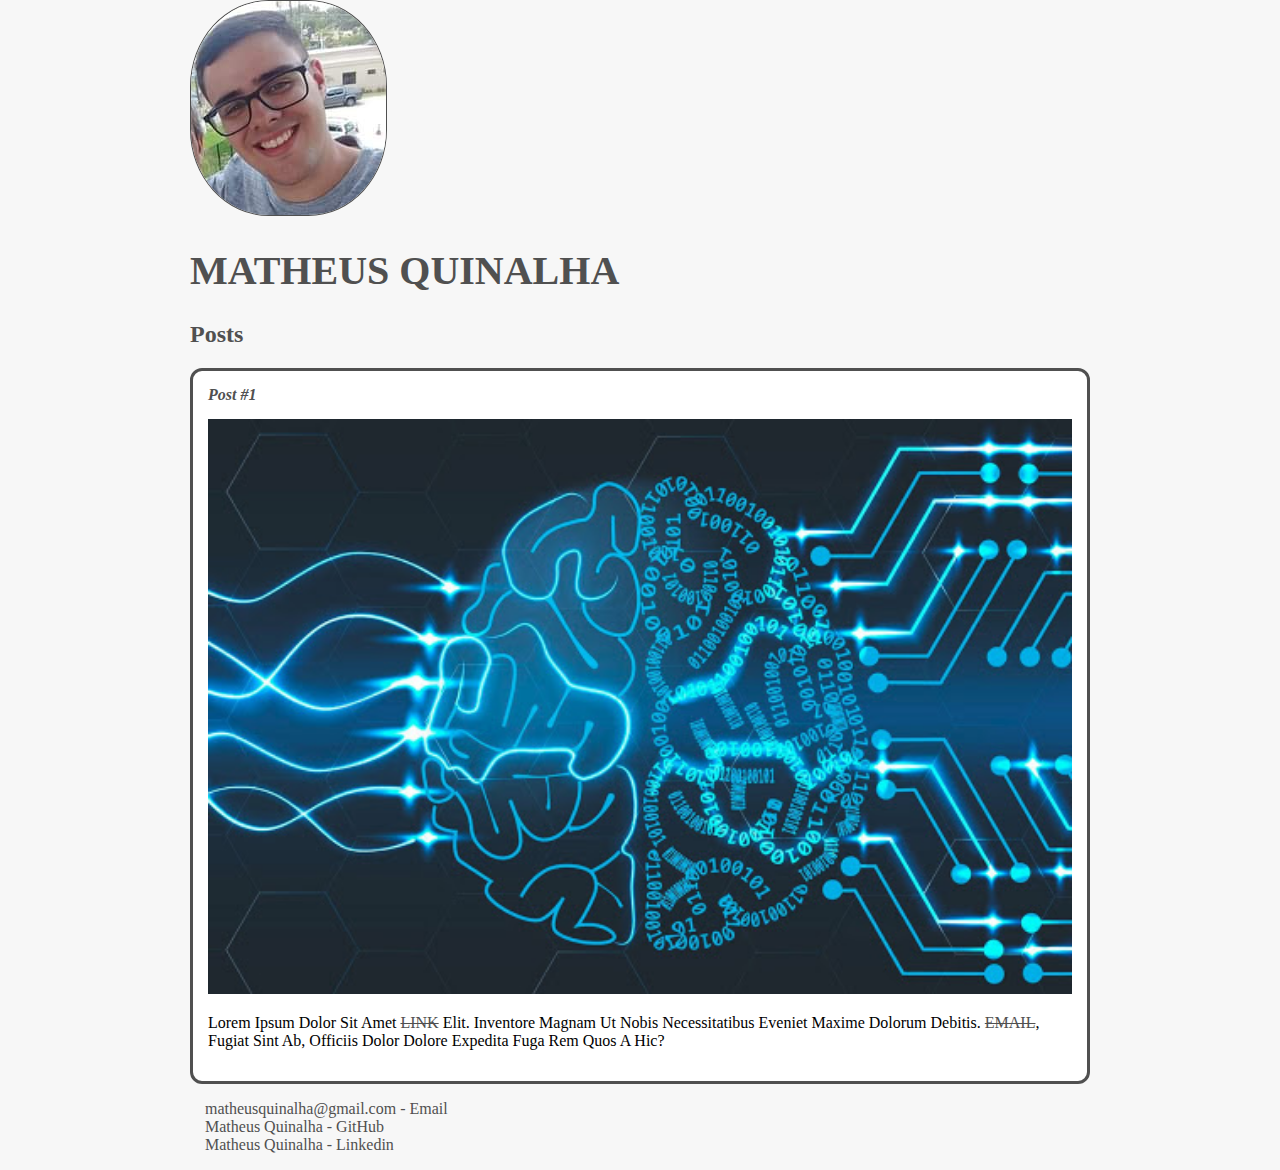
<file: HTML5 e CSS3/index.html>
<!DOCTYPE html>
<html>
<head>
    <title>Matheus Quinalha</title>
    <link rel="stylesheet" href="style.css"> 
</head>

<body>
<img src="img/Eu Git Hub.png" alt="Eu - MATHEUS" class="photo">
    <header>
        <h1 id="title">Matheus Quinalha</h1>
    </header>
    <section>
        <header>
            <h2 class="subtitle">Posts</h2>            
        </header>
        <article class="post">
            <header>                
                <h3 class="post_title">Post #1</h3>
                <img src="img/fundo linkedin.jpg" alt="Fundo Eletrônico" class="post_image">
            </header>
            <p class="pont_contante">
                Lorem ipsum dolor sit amet <a href="https://www.google.com.br" target="_blank">LINK</a> elit. Inventore
                magnam ut nobis necessitatibus eveniet
                maxime dolorum debitis. <a href="mailto:matheusquinalha@gmail.com">EMAIL</a>, fugiat sint ab, officiis dolor
                dolore expedita fuga rem quos a hic?
            </p>
        </article>
    </section>
    <footer>
    <ul class="contacts_list">
        <li>
            <a href="mailto:matheusquinalha@gmail.com">
            matheusquinalha@gmail.com - Email
            </a>
        </li>
        <li>
            <a href="https://www.github.com/matheusquinalha target_blank">
            Matheus Quinalha - GitHub
            </a>
        </li>
        <li>
            <a href="https://www.linkedin.com/in/matheus-quinalha-a32732168/" target="_blank">
            Matheus Quinalha - Linkedin
            </a>
        </li>
    </ul>    
    </footer>
</body>
</html>
</file>
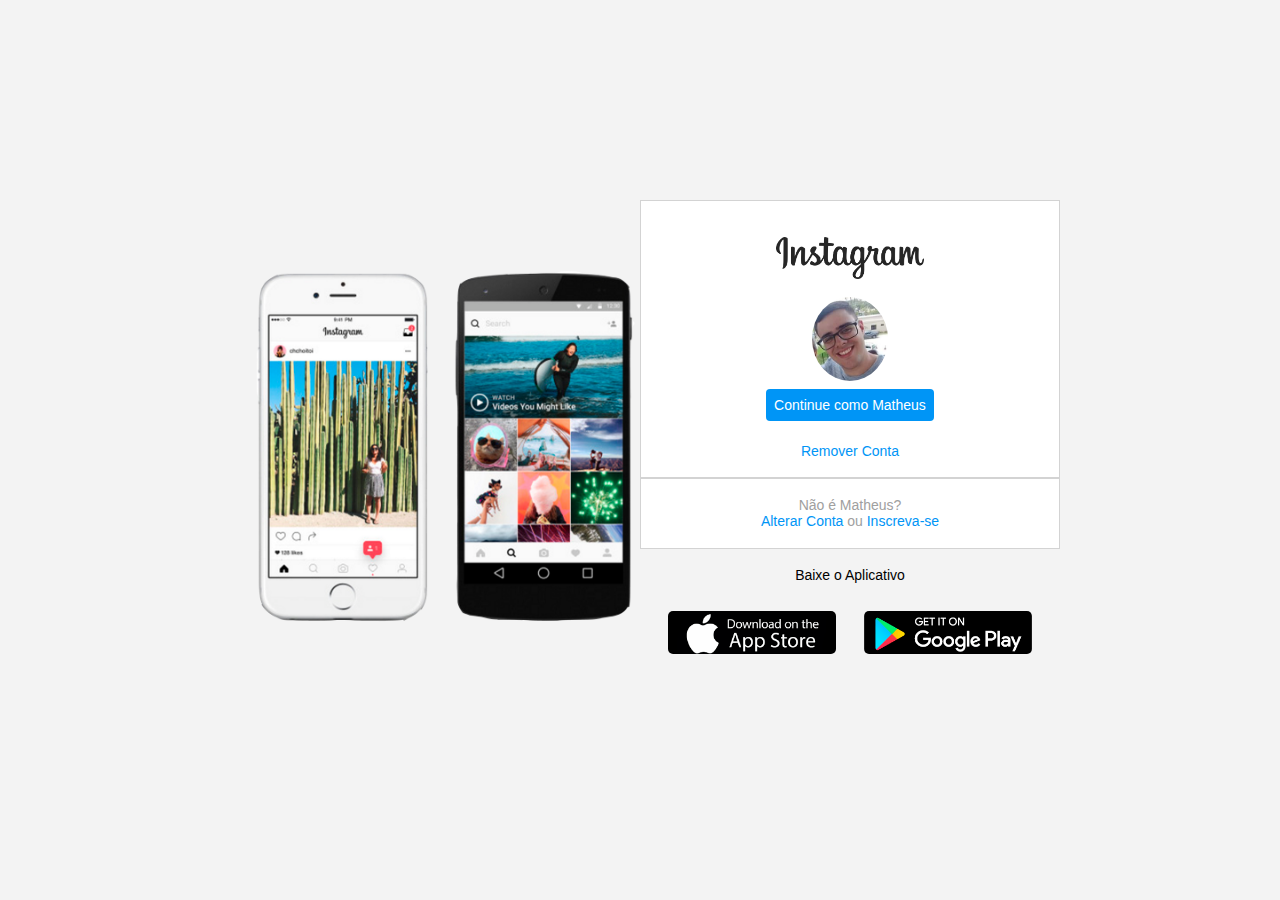
<file: HTML5 e CSS3/Pagina Inicial do Instagram/index.html>
<!DOCTYPE html>
<html lang="pt-br">
    <head>
        <meta charset="UTF-8">
        <meta name="viewport" content="width=device-width, initial-scale=1.0">
        <link rel="stylesheet" href="style.css"> 
        <title> Instagram </title>
    </head>
    <body>
      <div class="instagram-wrapper">          
        <div class="instagram-phone">
            <img src="./img/Celular Instagram.png" alt="Celular">
        </div>

        <div class="instagram-continue">
            <div class="group">
                <div  class = " group-logo " >
                <img src="./img/Logotipo Instagram.png" alt="Logotipo Instagram" class="instagram-logo">
                </div>
                <div class="profile-photo">
                    <img src="./img/Eu.png" alt="Foto de Perfil">
                </div>
                <a href="#" class="instagram-login">Continue como Matheus</a>
                <a href="#" class="instagram-logout">Remover Conta</a>
            </div>

            <div class="group">
                <p class="not-account">Não é Matheus?</p>
                <p class="not-account">
                    <span class="link-blue">Alterar Conta</span>
                    ou
                    <span class="link-blue">Inscreva-se</span>
                </p>
            </div>

            <div class="get-the-app">
                <p class="get-app">Baixe o Aplicativo</p>
                <div class="download">
                        <a href="#" class="app-download"></a>
                        <a href="#" class="app-download"></a>
                </div> 
            </div>
        </div>
      </div>
    </body>
</html>
</file>
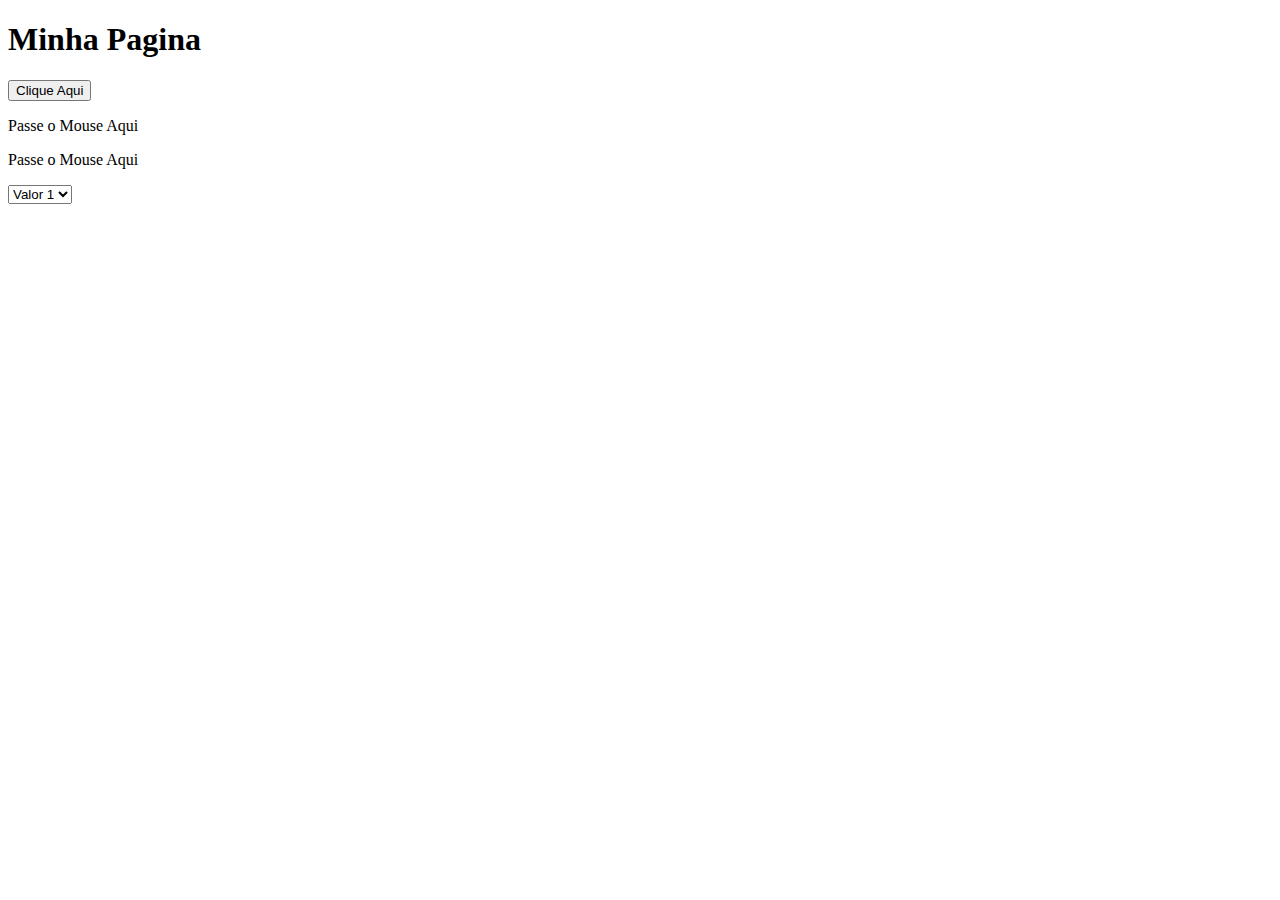
<file: JavaScript/Introdução ao JavaScript/index.html>
<!DOCTYPE html>
<html lang="pt-br">
    <head>
        <title>Minha Pagina</title>
        <meta charset="utf-8">
        <script type="text/javascript" src="./js/main.js"></script>
    </head>
    <body onload="load()"> <!-- O ONLOAD serve para quando, nesse caso, a pagina for carregada trazer a função LOAD-->
        <h1>Minha Pagina</h1>
        <button type="button" onclick="clicou()">Clique Aqui</button>
        <p id="agradecimento" onclick="redirecionar()"></p>
        <p id="passaromouse" onmouseover="trocar(this)" onmouseout="voltar(this)">Passe o Mouse Aqui</p>
        <!-- Se houver 02 ou mais elementos, que vai realizará o mesmo comando, é necessário preencher, dentro dos parenteses com o THIS, para que um elemento não altere o outro-->
        <p id="passaromouse" onmouseover="trocar(this)" onmouseout="voltar(this)">Passe o Mouse Aqui</p> 

        <select onchange="mudar(this)">
            <option value="1">Valor 1</option>
            <option value="2">Valor 2</option>
            <option value="3">Valor 3</option>
        </select>
    </body>
</html>
</file>
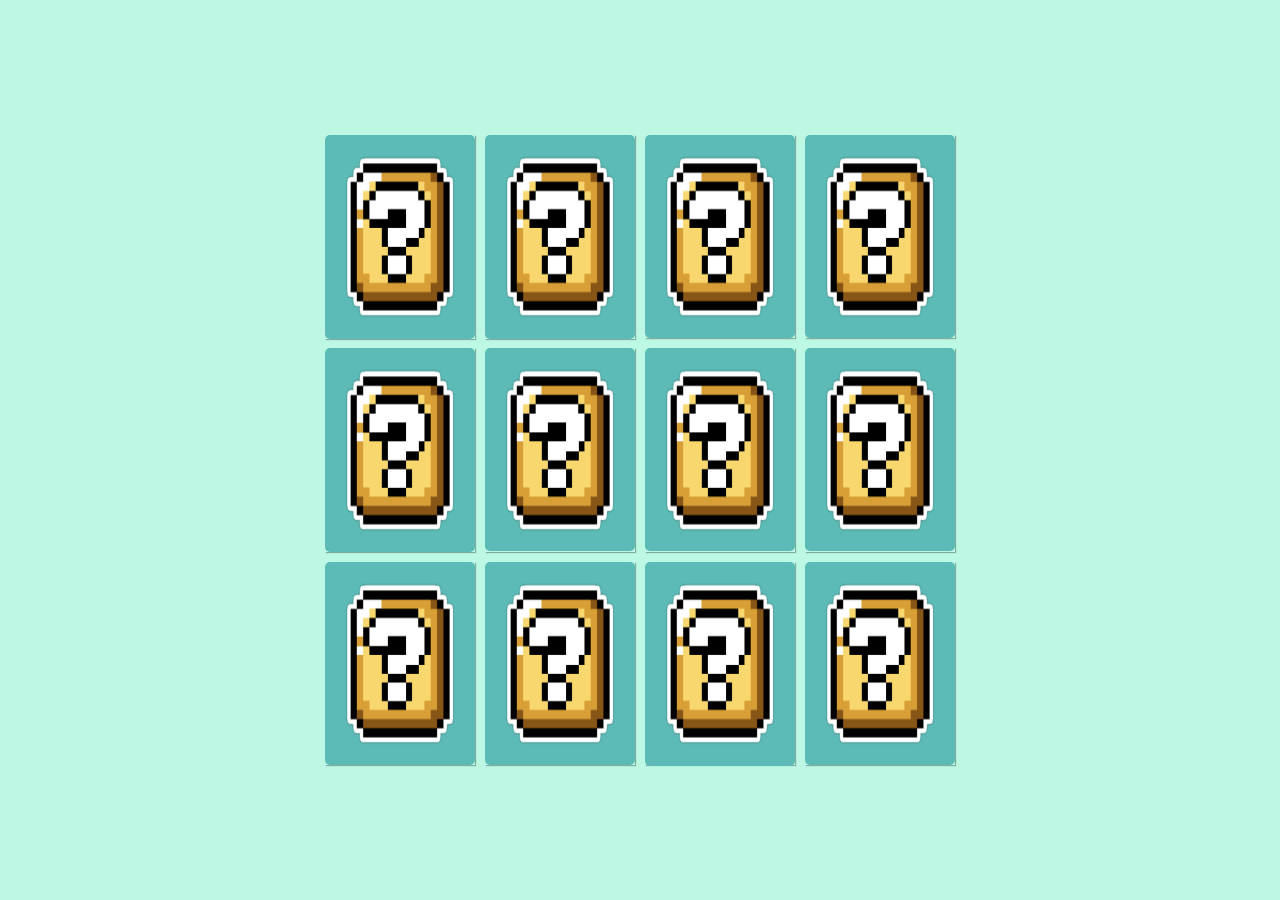
<file: JavaScript/Jogo da Memória/index.html>
<!DOCTYPE html>
<html lang="en">
<head>
    <meta charset="UTF-8">
    <meta name="viewport" content="width=device-width, initial-scale=1.0">
    <link rel="stylesheet" href="./style.css">
    <title>Jogo da memória</title>
</head>
<body>
    <main class="memory-game">
        <div class="card" data-card="bowser">
            <img class="card-front" src="./img/bowser.jpg" alt="Face da carta">
            <img class="card-back" src="./img/box.png" alt="Verso da carta">
        </div>
        <div class="card" data-card="luigi">
            <img class="card-front" src="./img/luigi.png" alt="Face da carta">
            <img class="card-back" src="./img/box.png" alt="Verso da carta">
        </div>
        <div class="card" data-card="mario">
            <img class="card-front" src="./img/mario.png" alt="Face da carta">
            <img class="card-back" src="./img/box.png" alt="Verso da carta">
        </div>
        <div class="card" data-card="peach">
            <img class="card-front" src="./img/peach.png" alt="Face da carta">
            <img class="card-back" src="./img/box.png" alt="Verso da carta">
        </div>
        <div class="card" data-card="toad">
            <img class="card-front" src="./img/toad.png" alt="Face da carta">
            <img class="card-back" src="./img/box.png" alt="Verso da carta">
        </div>
        <div class="card" data-card="yoshi">
            <img class="card-front" src="./img/yoshi.png" alt="Face da carta">
            <img class="card-back" src="./img/box.png" alt="Verso da carta">
        </div>
        <div class="card" data-card="bowser">
            <img class="card-front" src="./img/bowser.jpg" alt="Face da carta">
            <img class="card-back" src="./img/box.png" alt="Verso da carta">
        </div>
        <div class="card" data-card="luigi">
            <img class="card-front" src="./img/luigi.png" alt="Face da carta">
            <img class="card-back" src="./img/box.png" alt="Verso da carta">
        </div>
        <div class="card" data-card="mario">
            <img class="card-front" src="./img/mario.png" alt="Face da carta">
            <img class="card-back" src="./img/box.png" alt="Verso da carta">
        </div>
        <div class="card" data-card="peach">
            <img class="card-front" src="./img/peach.png" alt="Face da carta">
            <img class="card-back" src="./img/box.png" alt="Verso da carta">
        </div>
        <div class="card" data-card="toad">
            <img class="card-front" src="./img/toad.png" alt="Face da carta">
            <img class="card-back" src="./img/box.png" alt="Verso da carta">
        </div>
        <div class="card" data-card="yoshi">
            <img class="card-front" src="./img/yoshi.png" alt="Face da carta">
            <img class="card-back" src="./img/box.png" alt="Verso da carta">
        </div>
    </main>
    <script src="./script.js"></script>
</body>
</html>
</file>
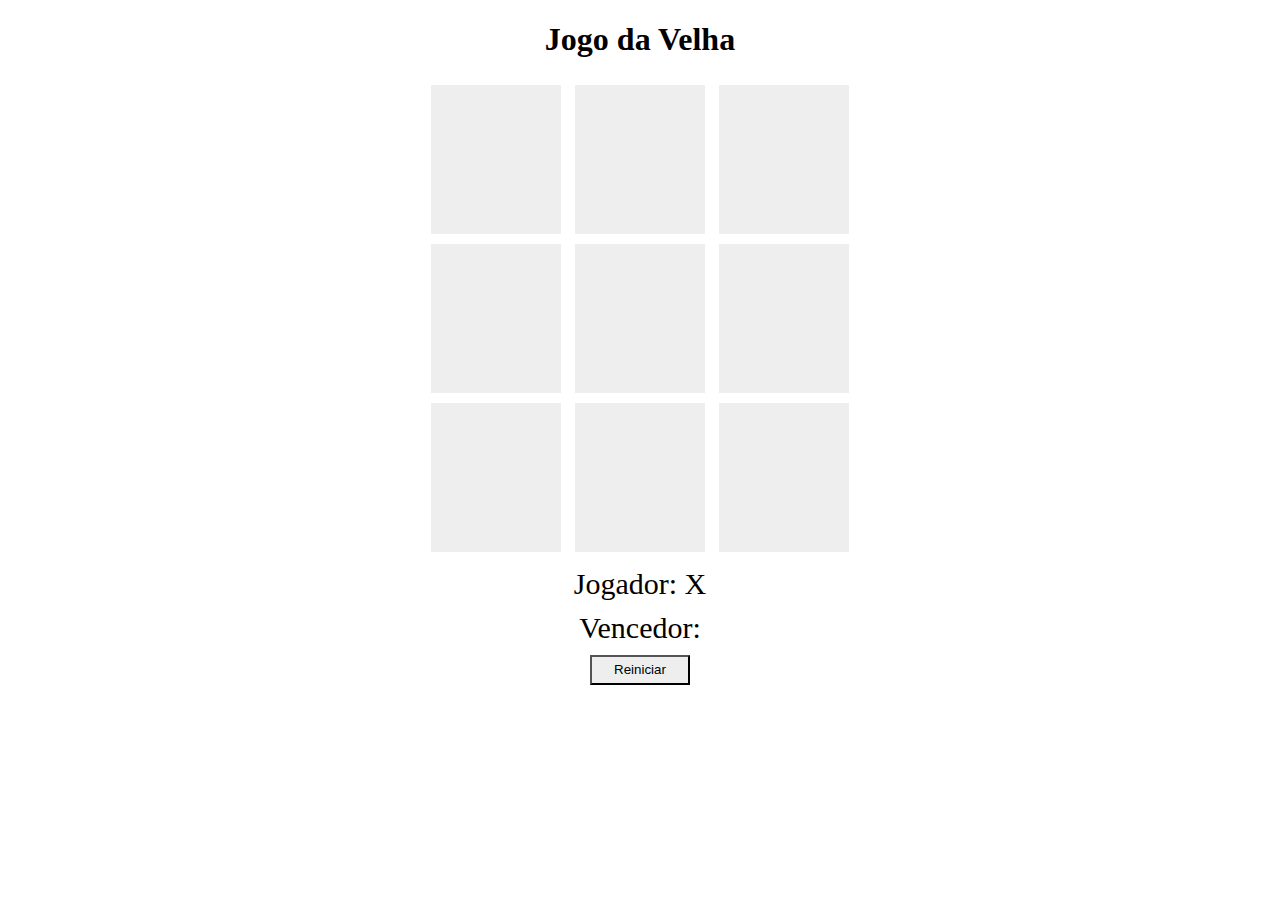
<file: JavaScript/Jogo da Velha/index.html>
<!DOCTYPE html>
<html lang="pt-br">

<head>
    <title>
        Jogo da velha
    </title>
    <meta charset="UTF-8">
    <link rel="stylesheet" href="estilo.css">
</head>

<body>

<h1>
    Jogo da Velha
</h1>

<div>
    <div id="1" class="quadrado" onclick="escolherQuadrado(this.id)">-</div>
    <div id="2" class="quadrado" onclick="escolherQuadrado(this.id)">-</div>
    <div id="3" class="quadrado" onclick="escolherQuadrado(this.id)">-</div>
</div>

<div>
    <div id="4" class="quadrado" onclick="escolherQuadrado(this.id)">-</div>
    <div id="5" class="quadrado" onclick="escolherQuadrado(this.id)">-</div>
    <div id="6" class="quadrado" onclick="escolherQuadrado(this.id)">-</div>
</div>

<div>
    <div id="7" class="quadrado" onclick="escolherQuadrado(this.id)">-</div>
    <div id="8" class="quadrado" onclick="escolherQuadrado(this.id)">-</div>
    <div id="9" class="quadrado" onclick="escolherQuadrado(this.id)">-</div>
</div>

<div class="jogador">
    <label>
        Jogador:
    </label>
    <label id="jogador-selecionado">

    </label>
</div>

<div class="vencedor">
    <label>
        Vencedor:
    </label>
    <label id="vencedor-selecionado">

    </label>
</div>

<div>
    <button onclick="reiniciar()">
        Reiniciar
    </button>
</div>

</body>

<script src="velha.js"></script>

</html>
</file>
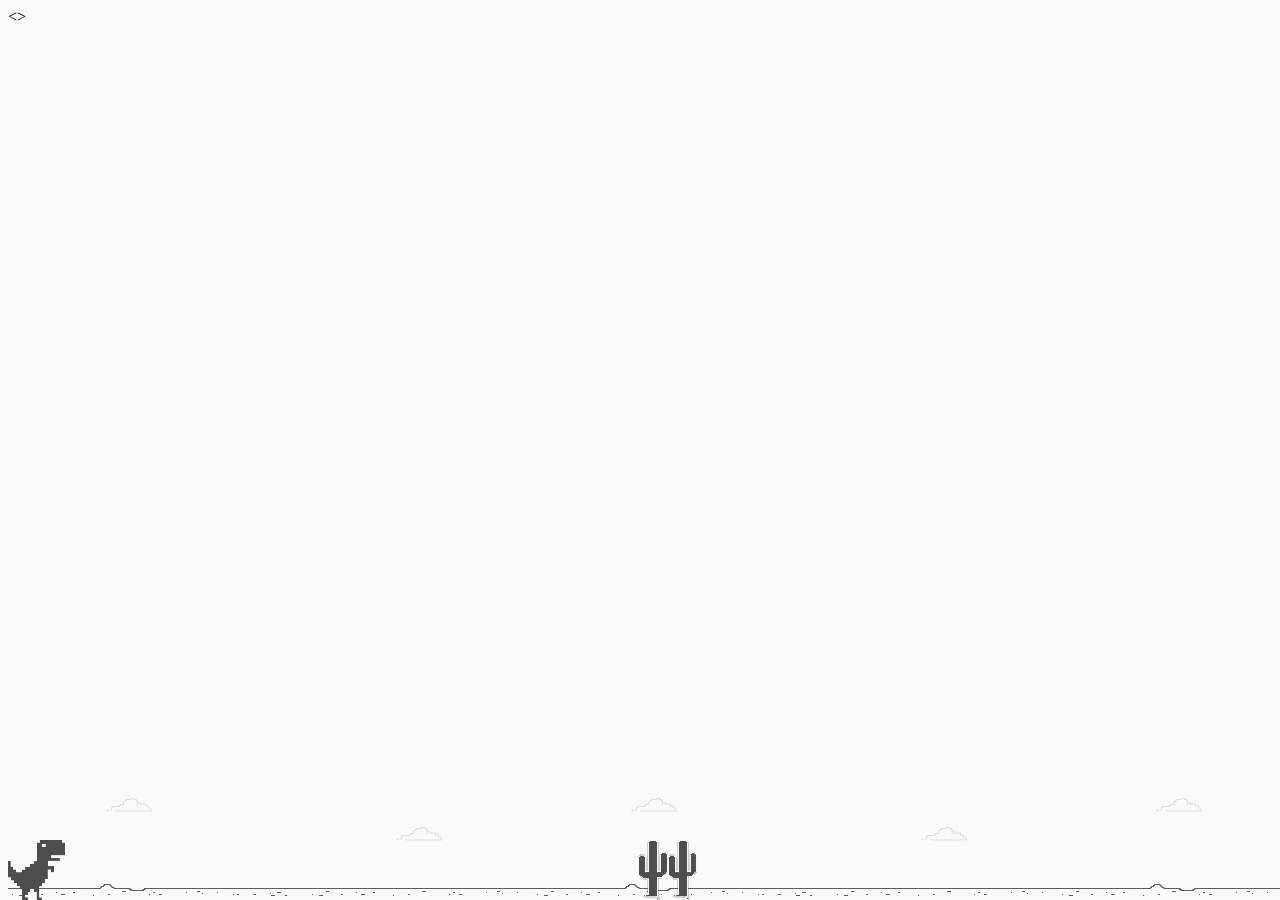
<file: JavaScript/Jogo Dino Google Chorme/index.html>
<!DOCTYPE html>
<html lang="pt-br">
    <>
        <meta charset="UTF-8">
        <title>Dio Dino Game</title>
        <link rel="stylesheet" href="style.css">        
        <script src="script.js" defer></script>
    </head>
    <body>
        <div class="background">
            <div class="dino">
                
            </div>
        </div>
    </body>
</html>
</!DOCTYPE>
</file>
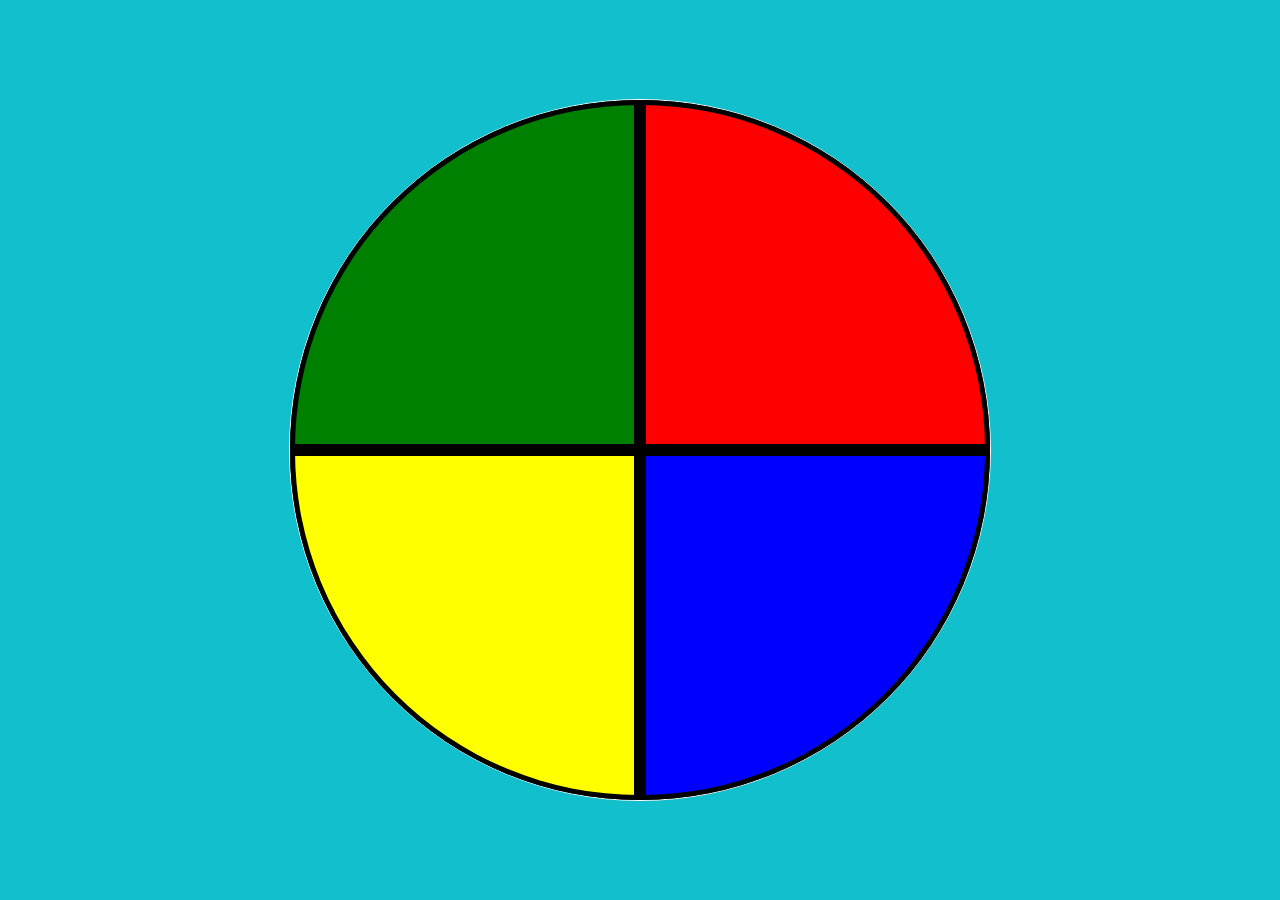
<file: JavaScript/Jogo Genius/index.html>
<!DOCTYPE html>
<html>
    <head>
        <meta charset="UTF-8">
        <meta name="viewport" content="width=device-width, initial-scale=1.0">
        <link rel="stylesheet" href="style.css">
        <title>Genêsis</title>
    </head>
    <body>
        <div class="main-game"> 
            <div class="genius">
                <div class="blue"></div>
                <div class="yellow"></div>
                <div class="red"></div>
                <div class="green"></div>
            </div>
        </div>
        <script type="text/javascript" src="script.js"></script>
    </body>
</html>
</file>
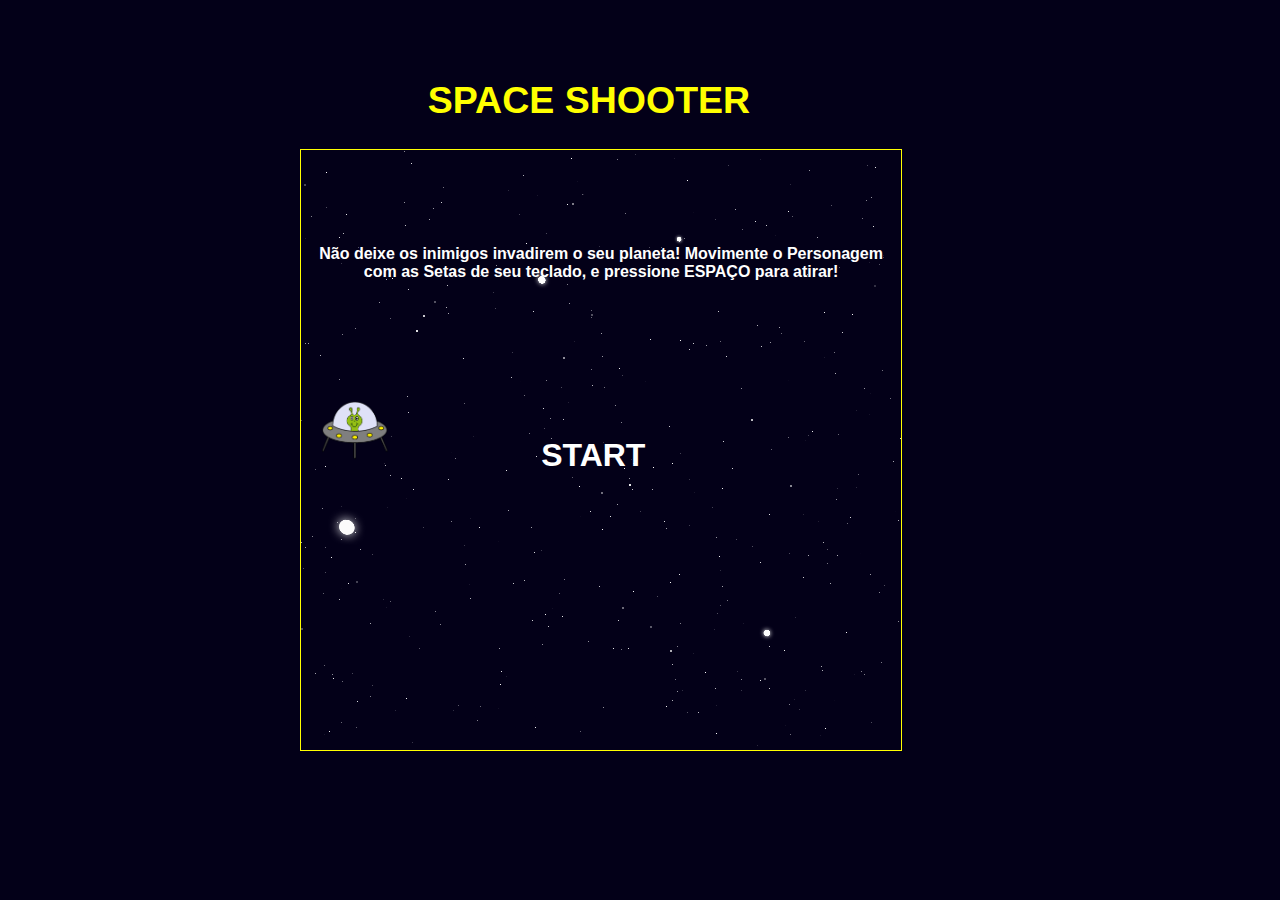
<file: JavaScript/Jogo Space Shooter/index.html>
<!DOCTYPE html>
<html lang="en">
<head>
    <meta charset="UTF-8">
    <meta name="viewport" content="width=device-width, initial-scale=1.0">
    <link rel="stylesheet" href="style.css">
    <title>Shooter</title>
</head>
<body>
    <div class="name-game">
    <h2>
        SPACE SHOOTER
    </h2>
    </div>
    <div id="main-play-area">
        <img class="player-shooter" src="./img/hero.png" alt="hero">
        <h4 class="game-instructions">
            Não deixe os inimigos invadirem o seu planeta!
            Movimente o Personagem com as Setas de seu teclado, e pressione ESPAÇO para atirar!
        </h4>
        <div class="start-button">
            <h1>START</h1>
        </div>
    </div>
    <script type="text/javascript" src="script.js"></script>
</body>
</html>
</file>
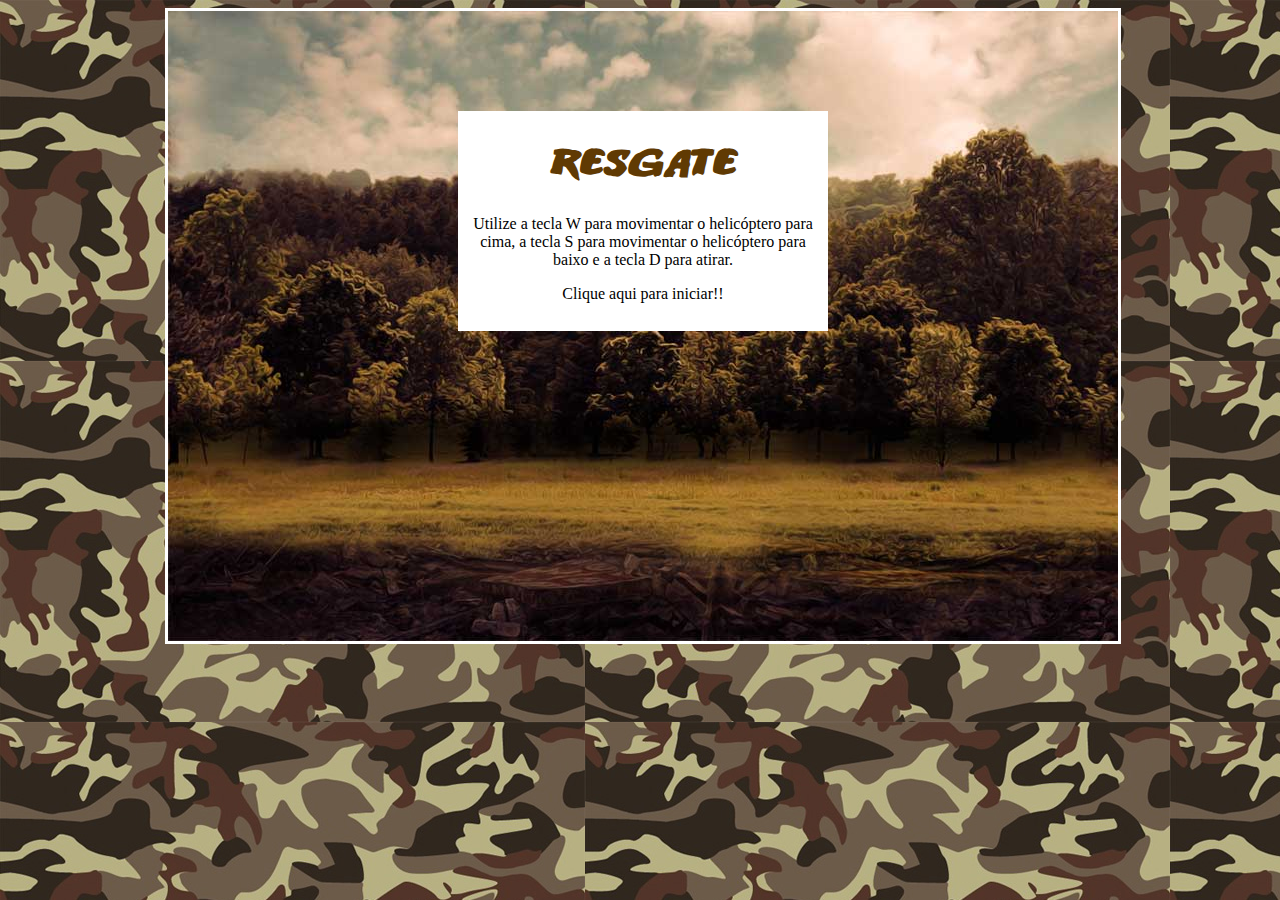
<file: JavaScript/Jogo Naves/JogosHTML5/JogosHTML5/jogo1/index.html>
<!doctype html>
<html>
<head>
<meta charset="utf-8">
<title>Resgate</title>
<link rel="stylesheet" href="css/estilos.css" type="text/css">
</head>

<body>
<div id="container"> <!-- div container !-->

	<div id="fundoGame"> <!-- div fundoGame !-->
	
		<div id="inicio" onclick="start()"><h1> Resgate </h1> <!-- div inicio !-->
		<p>Utilize a tecla W para movimentar o helicóptero para cima, a tecla S para movimentar o helicóptero para baixo e a tecla D para atirar.</p>
		<p> Clique aqui para iniciar!! </p>
		</div> <!-- Fim da div inicio !-->
		
    </div> <!-- Fim da div fundoGame !-->
	
</div> <!-- Fim da div container !-->

<!-- Sons do jogo !-->
<audio src="sons/som.mp3" preload="auto" id="somDisparo"></audio>
<audio src="sons/explosao.mp3" preload="auto" id="somExplosao"></audio>
<audio src="sons/musica_fundo.mp3" preload="auto" id="musica"></audio>
<audio src="sons/gameover.mp3" preload="auto" id="somGameover"></audio>
<audio src="sons/perdido.mp3" preload="auto" id="somPerdido"></audio>	
<audio src="sons/resgate.mp3" preload="auto" id="somResgate"></audio>


<script type="text/javascript" src="js/jquery-1.11.1.min.js"></script>
<script type="text/javascript" src="js/js.js"></script>
<script type="text/javascript" src="js/jquery-collision.min.js"></script>
</body>
</html>
</file>
<file: HTML5 e CSS3/style.css>
body{
    background-color: #f7f7f7;
    font-family: Verdana;
    max-width: 900px;
    margin: auto;
}

.photo{
    border: 1px solid #505050;
    border-radius: 40%;
}

.contacts_list{
    list-style-type: none;
    padding-left: 15px;
    
}

.contacts_list li a{
    text-decoration: none;
}

#title, .subtitle, .post_title{
    color: #505050
}

#title{
    font-size:  40px;
    text-transform: uppercase;
}

a{
    text-decoration: line-through;
    color: #505050;
}

.post_title{
    font-size: 16px;
    font-style: italic;
    margin:0;
    margin-bottom: 15px;
}

.post{
    background-color: #fff;
    padding: 15px;
    border: 3px solid #505050;
    margin-bottom: 15px;
    border-radius: 12px;
    text-transform: capitalize;
}

.post_contente{
    margin: 0;
    margin-bottom: 15px;
    text-align: justify;
}

.post_image{
   margin-bottom: 15; 
   width: 100%;
}
</file>
<file: HTML5 e CSS3/Pagina Inicial do Instagram/style.css>
* {
    padding: 0px;
    margin: 0px;
    box-sizing: border-box;
    text-decoration: none;
    font-family: sans-serif;
    font-size: 14px;
}

body {
    width: 100%;
    min-height: 100vh;
    background-color: rgb(243,243,243);
    margin: 0;
    padding: 0;
    display: flex;
    justify-content: center;
}

.instagram-wrapper{
    display: flex;
    align-items:center;
    justify-content:space-evenly;
    width: 60%;
    height: 100vh;
}

.instagram-phone{
    display: flex;
    align-items: center;
    justify-content: center;
    width: 50%;
}

.instagram-phone img{
    height: 30rem;
}

.instagram-continue{
    display: flex;    
    align-items: center; /*horizontal*/
    justify-content: space-around; /*vertical*/
    flex-direction: column;
    width: 60%;
    min-height: 34rem;
}

.group{
    display: flex;
    justify-content: space-between;
    align-items: center;
    flex-direction: column;
    background-color: #fff;
    width: 100%;
    padding: 1.3rem 0;
    border: 1px solid lightgray;
}

.group-logo{
    display: flex;
    align-items: center;
    justify-content: center;
    flex-direction: row;
    background-color: #fff;
    width: 100%;
    padding: 1.3rem 0;
    
}

.group:nth-child(1){
    min-height: 19rem;
}

.instagram-logo{
    height: 3rem;
}

.profile-photo{
    display: flex;
    justify-content: center;
    align-items: center;
    border-radius: 50%;
    overflow: hidden;
}

.profile-photo img{
    height: 6rem;
}

.instagram-login{
    background-color: #0095f6;
    color: #fff;
    padding: 8px;
    border-radius: 4px;
    margin: 8px;
}

.instagram-logout{
    color: #0095f6;
    margin-top: 1rem;   
}

.not-account{
    color: rgb(160,160,160);

}

.link-blue{
    color: #0095f6;
}

.get-the-app{
    display: flex;
    flex-direction: column;
    align-items: center;
    justify-content: center;
    width: 100%;
    padding: 1.3rem 0;
}

.download{
    display: flex;
    width: 100%;
    justify-content: space-evenly;
    align-items: center;
    padding: 1rem;
}

.app-download{
    height: 3.1rem;
    width: 12rem;
    background-size: cover;
}

.app-download:nth-child(1){
    background-image: url('./img/Download\ Apple.png');
    margin: 1rem;
    border-radius: 5px;
}

.app-download:nth-child(2){
    background-image: url('./img/Download\ Google\ Play.png');
    margin: 1rem;
    border-radius: 5px;
}

/* media queries */

@media(max-width: 1024px){
    .instagram-wrapper{
        width: 90%;
    }
}

@media(max-width: 650px){
    .body{
        background-color: #fff;
    }

    .instagram-wrapper{
        width: 90%;
    }
    .instagram-phone{
        display:none;
    }
    .instagram-continue{
        width: 100%;
    }

    .group{
        border: 1px solid transparent;
    }
}
</file>
<file: JavaScript/Jogo da Memória/style.css>
* {
    padding: 0;
    margin: 0;
    box-sizing: border-box;
}

body {
    height: 100vh;
    display: flex;
    background-color: rgb(188, 248, 228);
}

.memory-game {
    height: 640px;
    width: 640px;
    margin: auto;
    display: flex;
    flex-wrap: wrap;
    perspective: 1000px; /* perspectiva do usuario no eixo z, quanto maior, maior o efeito da perspectiva */
}

.card {
    height: calc( 33.333% - 10px);
    width: calc(25% - 10px);
    margin: 5px;
    position: relative;
    box-shadow: 1px 1px 1px rgba(0,0,0,.3);
    cursor: pointer;
    transform: scale(1);
    transform-style: preserve-3d; /* adiciona perspectiva 3d, para que o elemento nao fique achatada no plano */
    transition: transform .9s; /* adiciona efeito de movimento ao flip do card */
}

.card:active{
    transform: scale(0.97);
    transition: transform .2s;
}

.card-front,
.card-back {
  width: 100%;
  height: 100%;
  padding: 20px;
  position: absolute;
  border-radius: 5px;
  background: rgb(92, 187, 182);
  backface-visibility: hidden; /* todo elemento tem uma frente e um verso (ao contrario, como um espelho.) essa propriedade retira o verso */
}

.card-front {
    transform: rotateY(180deg); /* antes, o verso aparecia transparente, pois ambas as imagens tem position absolute, ao girar no eixo Y, elas ficaram com os versos virados */
}

/* flip card animation */

.card.flip {
    transform: rotateY(180deg);
}
</file>
<file: JavaScript/Jogo da Velha/estilo.css>
body {
    text-align: center;
}

.quadrado {
    text-align: center;
    width: 50px;
    background: #eee;
    display: inline-block;
    padding: 40px;
    font-size: 60px;
    margin: 5px;
    cursor: pointer;
    color: #eee;
}

.jogador, .vencedor {
    font-size: 30px;
    margin-top: 10px;
}

button {
    margin-top: 10px;
    width: 100px;
    height: 30px;
    background: #eee;
    cursor: pointer;
}
</file>
<file: JavaScript/Jogo Dino Google Chorme/style.css>
body{
    background: #fafafa;
}

.dino{
    width: 60px;
    height: 60px;
    position: absolute;
    bottom: 0;
    background-image: url(dino.png);
}

.cactus{
    position: absolute;
    width: 60px;
    height: 60px;
    bottom:0px;
    background-image: url(cactus.png);
}

.game-over{
    text-align: center;
    color: #666666;
    margin-top: 50px;
    font-family: arial;
}

@keyframes slideright{
    from{
        background-position: 70000%;
    }
    to{
        background-position: 0;
    }
}

.background{
    position: absolute;
    bottom: 0;
    background-image: url(background.png);
    background-repeat: repeat-x;
    animation: slideright 400s infinite linear;
    width: 100%;
    height: 200px;
}
</file>
<file: JavaScript/Jogo Genius/style.css>
body{
    margin: 0;
    background-color: #11c0cc;
}


.main-game{
    height: 100vh;
    width: 100vw;
    display: flex;
    justify-content: center;
    align-items: center;
}

.genius{
    display: grid;
    grid-template-areas: 'verde vermelho' 
    'amarelo azul';
    grid-gap: 2px;
    border: 1px solid #fff;
    background-color: rgb(0, 0, 0);
    border-radius: 100%;
    width: 700px;
    height: 700px;
}

.blue{
    grid-area: azul;
    background-color: blue;
    border-bottom-right-radius: 100%;
    border: 5px solid;
}

.red{
    grid-area: vermelho;
    background-color: red;
    border-top-right-radius: 100%;
    border: 5px solid;
}
.green{
    grid-area: verde;
    background-color: green;
    border-top-left-radius: 100%;
    border: 5px solid;
}

.yellow{
    grid-area: amarelo;
    background-color: yellow;
    border-bottom-left-radius: 100%;
    border: 5px solid;
}

.selected{
    opacity: 0.4;
}
</file>
<file: JavaScript/Jogo Space Shooter/style.css>
body {
    height: 100vh;
    width: 100%;
    display: flex;    
    justify-content: center;
    align-items: center;
    padding: 0px;
    margin: 0px;
    font-family: sans-serif;
    background-color:rgb(3, 0, 24);
}

#main-play-area {
    background-color: black;
    background-image: url(img/space.png);
    height: 600px;
    width: 600px;
    margin-left: -400px;
    border: yellow 1px solid;
}

.name-game{
    color:yellow;
    position: relative;
    top: -350px;
    left: 50px;    
    font-size: 25px;
}


.game-instructions {
    position:relative;
    color: white;
    top: 10px;
    text-align: center;
}

.start-button {
    position: relative;
    color: white;
    top: 9rem;
    left: 15rem;
    cursor: pointer;
}

.player-shooter {
    position: relative;
    height: 60px;
    width: 70px;
    left: 20px;
    top: 250px
}

.laser {
    position: relative;
    width: 40px;
    height: 30px;   
}

.alien {
    height: 60px;
    width: 70px;
    position: relative;
}

.alien-transition {
    opacity: 1;
    transition: opacity 1.5s ease-in-out;
}

.dead-alien {
    height: 60px;
    width: 70px;
    position: relative;
    opacity: 0;
}
</file>
<file: JavaScript/Jogo Naves/JogosHTML5/JogosHTML5/jogo1/css/estilos.css>
@font-face {
	font-family:Titulo;
	src:url(../fontes/ANODETONOONE.TTF);
}

h1 {
	font-family:Titulo;
	font-size:40px;
	color:#603A03;
}

body {
	background-image:url(../imgs/fundo.jpg);
}

#container{
	width:950px;
	height:auto;
	position:relative;
	margin-left:auto;
	margin-right:auto;
}


#fundoGame {
	width:950px;
	height:630px;
	background-image:url(../imgs/fundo_game.jpg);
	border-color:#FFF;
	border-style:solid;
}

#jogador {
	width:256px;
	height:66px;
	position:absolute;
	left:8px;
	top:179px;
background-image:url(../imgs/apache.png);

}

#inimigo1 {
	width: 256px;
	height: 66px;
	position: absolute;
	left: 689px;
	top: 253px;
	background-image:url(../imgs/inimigo1.png);
	
}

#inimigo2 {
	width: 165px;
	height: 70px;
	position: absolute;
	left: 775px;
	top: 447px;
	background-image: url(../imgs/inimigo2.png);
}

#amigo {
	width: 44px;
	height: 51px;
	position: absolute;
	left: 10px;
	top: 464px;
	background-image:url(../imgs/amigo.png);
}

#inicio {
	width:350px;
	height:200px;
	background-color:#FFF;
 	margin-left:auto;
        margin-right:auto;
 	margin-top:100px;
	text-align:center;
	padding:10px;

}

#disparo {
	width: 50px;
	height: 8px;
	position: absolute;
	background-image: url(../imgs/disparo.png);
}

#explosao1 {
	width:15px;
	height:87px;
	position:absolute;

}

#explosao2 {
	width:15px;
	height:87px;
	position:absolute;
	
}

#explosao3 {
	width:44px;
	height:51px;
	position:absolute;
}

#placar {
	width: 450px;
	height: 50px;
	position: absolute;
	left: 5px;
	top: 590px;
}

h2 {
	font-family:Titulo;
	font-size:20px;
	color:#FFF
}

#energia {
	width: 140px;
	height: 38px;
	position: absolute;
	left: 750px;
	top: 7px;	
}

h3 {
	font-family:Titulo;
	font-size:20px;
	color:#603A03;

}

#fim {
	width:350px;
	height:200px;
	background-color:#FFF;
 	margin-left:auto;
    	margin-right:auto;
 	margin-top:100px;
	text-align:center;
	padding:10px;

}


.anima1 {
	background-image:url(../imgs/helicoptero.png);
    animation:play .15s steps(2) infinite;
    
    -webkit-animation: play .15s steps(2) infinite;
    -moz-animation: play .15s steps(2) infinite;
    -ms-animation: play .15s steps(2) infinite;
    -o-animation: play .15s steps(2) infinite;
}

@keyframes play {
	from {background-position:0px;}
	to {background-position:-512px;}
}


@-webkit-keyframes play {
   from { background-position:0px; }
     to { background-position: -512px; }
}

@-moz-keyframes play {
   from { background-position:0px; }
     to { background-position: -512px; }
}

@-ms-keyframes play {
   from { background-position:0px; }
     to { background-position: -512px; }
}

@-o-keyframes play {
   from { background-position:0px; }
     to { background-position: -512px; }
}

.anima2 {
    background-image:url(../imgs/inimigo1.png);
    animation: play .15s steps(2) infinite;
    -webkit-animation: play .15s steps(2) infinite;
    -moz-animation: play .15s steps(2) infinite;
    -ms-animation: play .15s steps(2) infinite;
    -o-animation: play .15s steps(2) infinite; 
}


.anima3 {
	background-image:url(../imgs/amigo.png);
	animation:play2 .9s steps(12) infinite;
	-webkit-animation: play2 .9s steps(12) infinite;
       -moz-animation: play2 .9s steps(12) infinite;
        -ms-animation: play2 .9s steps(12) infinite;
         -o-animation: play2 .9s steps(12) infinite;
}

.anima4 {
	width:44px;
	height:51px;
	background-image:url(../imgs/amigo_morte.png);
	animation:play3 .5s steps(7) infinite;
	-webkit-animation: play3 .5s steps(7) infinite;
       -moz-animation: play3 .5s steps(7) infinite;
        -ms-animation: play3 .5s steps(7) infinite;
         -o-animation: play3 .5s steps(7) infinite;
}

@keyframes play2 {
	from {background-position:0px;}
	to {background-position:-528px;}
}

@-webkit-keyframes play2 {
   from { background-position:    0px; }
     to { background-position: -528px; }
}

@-moz-keyframes play2 {
   from { background-position:    0px; }
     to { background-position: -528px; }
}

@-ms-keyframes play2 {
   from { background-position:    0px; }
     to { background-position: -528px; }
}

@-o-keyframes play2 {
   from { background-position:    0px; }
     to { background-position: -528px; }
}

@keyframes play3 {
	from {background-position:0px;}
	to {background-position:-308px;}
}

@-webkit-keyframes play3 {
   from { background-position:    0px; }
     to { background-position: -308px; }
}

@-moz-keyframes play3 {
   from { background-position:    0px; }
     to { background-position: -308px; }
}

@-ms-keyframes play3 {
   from { background-position:    0px; }
     to { background-position: -308px; }
}

@-o-keyframes play3 {
   from { background-position:    0px; }
     to { background-position: -308px; }
}
</file>
